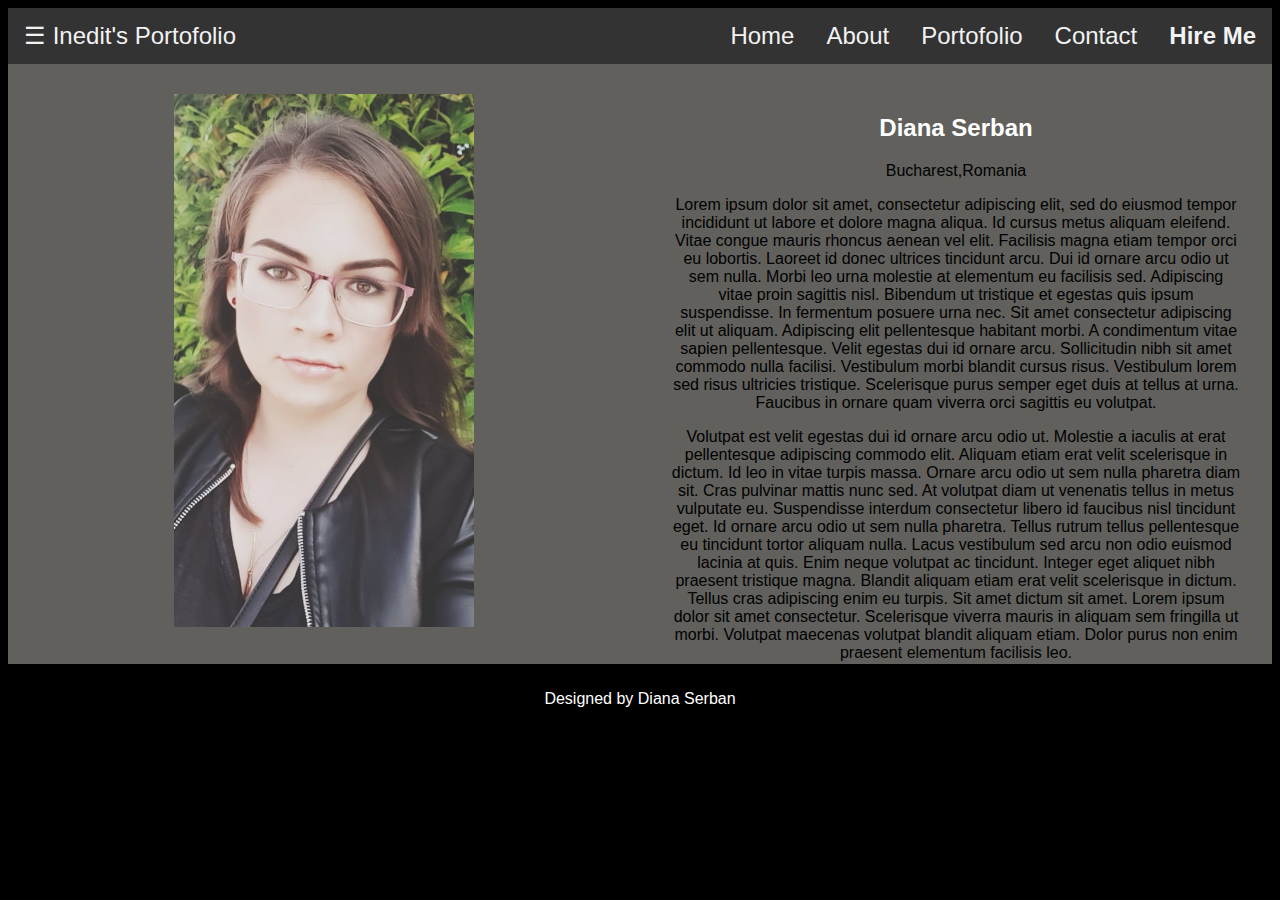
<file: about.html>
<!DOCTYPE html>
<html lang="en">
   <head>
      <title>Diana - About</title>
      <meta charset="utf-8">
      <meta name="viewport" content="width=device-width, initial-scale=1">
      <link rel="stylesheet" type="text/css" href="style.css" />
   </head>
   <body>
      <div class="header">
         <!--Here is the menu section-->
         <div class='section-menu menu'>
            <!--Sidebar Menu-->
            <div id="mySidenav" class="sidenav">
               <a href="javascript:void(0)" class="closebtn" onclick="closeNav()">&times;</a>
               <a href="index.html">Home</a>
               <a href="about.html">About</a>
               <a href="portofolio.html">Portofolio</a>
               <a href="contact.html">Contact</a>
            </div>
            <div class="topnav">
               <span class="btn-expand;" onclick="openNav()">☰ Inedit's Portofolio</span>
               <div class="pull-right">
                  <a href="index.html">Home</a>
                  <a href="about.html">About</a>
                  <a href="portofolio.html">Portofolio</a>
                  <a href="contact.html">Contact</a>
                  <span><b>Hire Me</b></span>
               </div>
            </div>
         </div>
      </div>
      <div class="row">
         <div class="column-2">
            <img src="img/diana.jpg" alt="diana serban"  />
         </div>
         <div class="column-2">
            <h2>Diana Serban</h2>
            <p>Bucharest,Romania</p>
            <p>
               Lorem ipsum dolor sit amet, consectetur adipiscing elit, sed do eiusmod tempor incididunt ut labore et dolore magna aliqua. Id cursus metus aliquam eleifend. Vitae congue mauris rhoncus aenean vel elit. Facilisis magna etiam tempor orci eu lobortis. Laoreet id donec ultrices tincidunt arcu. Dui id ornare arcu odio ut sem nulla. Morbi leo urna molestie at elementum eu facilisis sed. Adipiscing vitae proin sagittis nisl. Bibendum ut tristique et egestas quis ipsum suspendisse. In fermentum posuere urna nec. Sit amet consectetur adipiscing elit ut aliquam. Adipiscing elit pellentesque habitant morbi. A condimentum vitae sapien pellentesque. Velit egestas dui id ornare arcu. Sollicitudin nibh sit amet commodo nulla facilisi. Vestibulum morbi blandit cursus risus. Vestibulum lorem sed risus ultricies tristique. Scelerisque purus semper eget duis at tellus at urna. Faucibus in ornare quam viverra orci sagittis eu volutpat.
            </p>
            <p>Volutpat est velit egestas dui id ornare arcu odio ut. Molestie a iaculis at erat pellentesque adipiscing commodo elit. Aliquam etiam erat velit scelerisque in dictum. Id leo in vitae turpis massa. Ornare arcu odio ut sem nulla pharetra diam sit. Cras pulvinar mattis nunc sed. At volutpat diam ut venenatis tellus in metus vulputate eu. Suspendisse interdum consectetur libero id faucibus nisl tincidunt eget. Id ornare arcu odio ut sem nulla pharetra. Tellus rutrum tellus pellentesque eu tincidunt tortor aliquam nulla. Lacus vestibulum sed arcu non odio euismod lacinia at quis. Enim neque volutpat ac tincidunt. Integer eget aliquet nibh praesent tristique magna. Blandit aliquam etiam erat velit scelerisque in dictum. Tellus cras adipiscing enim eu turpis. Sit amet dictum sit amet. Lorem ipsum dolor sit amet consectetur. Scelerisque viverra mauris in aliquam sem fringilla ut morbi. Volutpat maecenas volutpat blandit aliquam etiam. Dolor purus non enim praesent elementum facilisis leo.</p>
         </div>
      </div>
      <div class="footer">
         <p>Designed by Diana Serban</p>
      </div>
      <script>
         function openNav() {
             document.getElementById("mySidenav").style.width = "40%";
         }
         
         function closeNav() {
             document.getElementById("mySidenav").style.width = "0";
         }
      </script>
   </body>
</html>
</file>
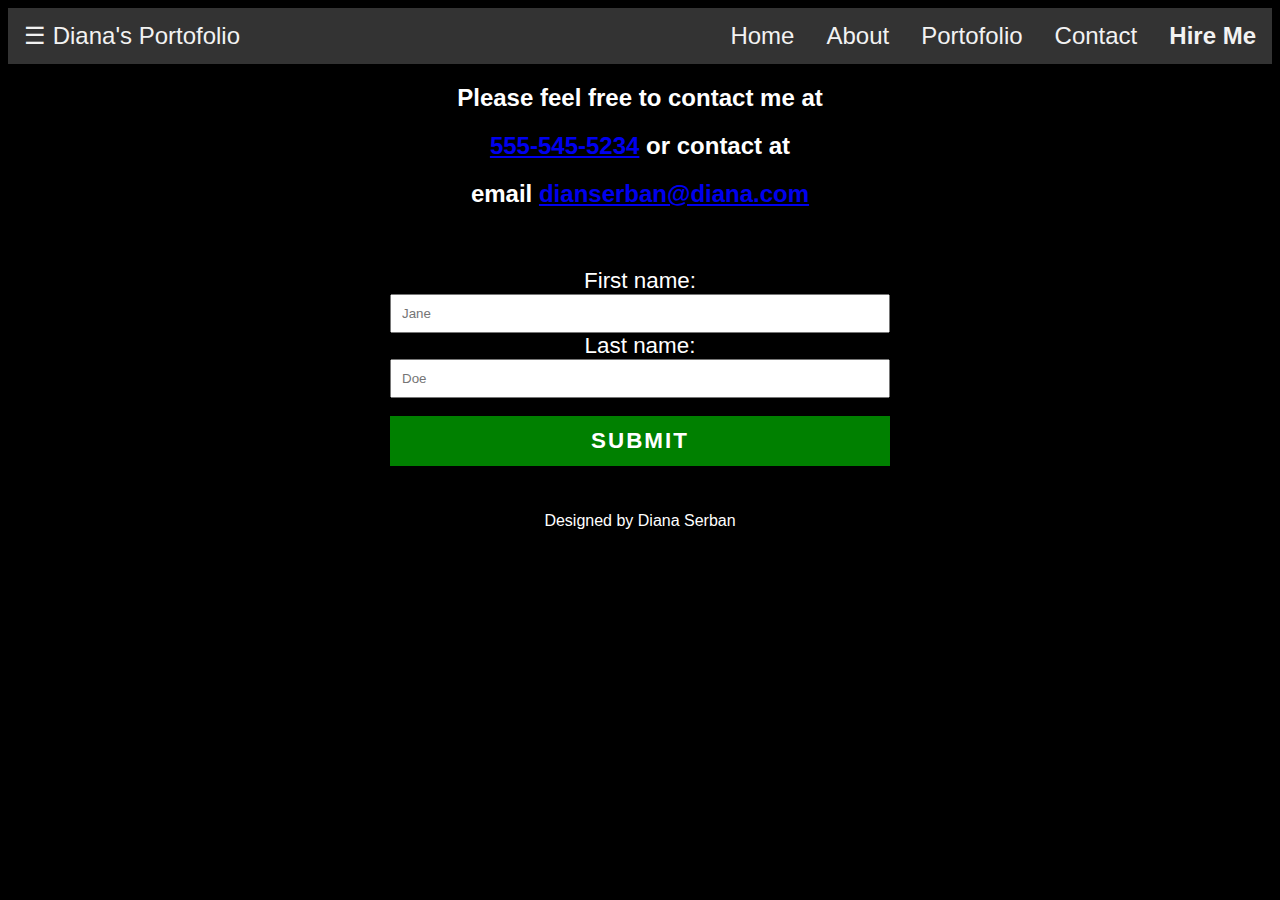
<file: contact.html>
<!DOCTYPE html>
<html lang="en">
   <head>
      <title>Diana's Portofolio</title>
      <meta charset="utf-8">
      <meta name="viewport" content="width=device-width, initial-scale=1">
      <link rel="stylesheet" type="text/css" href="style.css" />
   </head>
   <body>
      <div class="header">
         <!--Here is the menu section-->
         <div class='section-menu menu'>
            <!--Sidebar Menu-->
            <div id="mySidenav" class="sidenav">
               <a href="javascript:void(0)" class="closebtn" onclick="closeNav()">&times;</a>
               <a href="index.html">Home</a>
               <a href="about.html">About</a>
               <a href="portofolio.html">Portofolio</a>
               <a href="contact.html">Contact</a>
            </div>
            <div class="topnav">
               <span class="btn-expand;" onclick="openNav()">☰ Diana's Portofolio</span>
               <div class="pull-right">
                  <a href="index.html">Home</a>
                  <a href="about.html">About</a>
                  <a href="portofolio.html">Portofolio</a>
                  <a href="contact.html">Contact</a>
                  <span><b>Hire Me</b></span>
               </div>
            </div>
         </div>
      </div>
      <div class="row color-white">
         <h2>Please feel free to contact me at </h2>
         <h2><a href="tel:555-555-5555">555-545-5234</a> or contact at </h2>
         <h2>email <a href="mailto:dianserban@diana.com">dianserban@diana.com</a></h2>
         <form action="/action_page.php">
            <label>First name:</label><br>
            <input type="text" name="firstname" placeholder="Jane">
            <br>
            <label>Last name:</label><br>
            <input type="text" name="lastname" placeholder="Doe">
            <br><br>
            <input type="submit" value="Submit">
         </form>
      </div>
      <div class="footer">
         <p>Designed by Diana Serban</p>
      </div>
      <script>
         function openNav() {
           document.getElementById("mySidenav").style.width = "40%";
         }
         
         function closeNav() {
           document.getElementById("mySidenav").style.width = "0";
         }
      </script>
   </body>
</html>
</file>
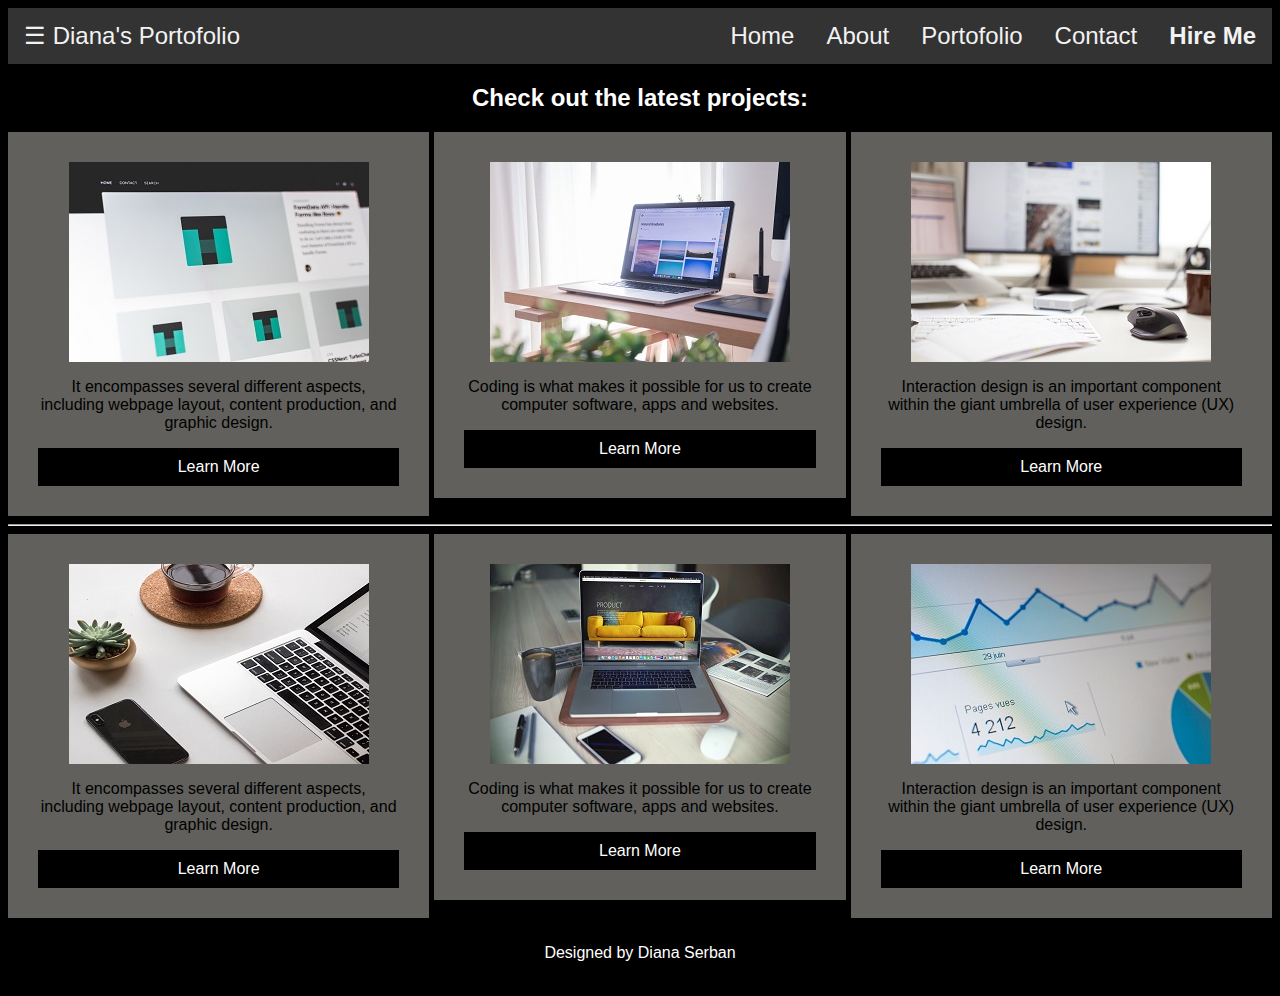
<file: portofolio.html>
<!DOCTYPE html>
<html lang="en">
   <head>
      <title>Diana's Portofolio</title>
      <meta charset="utf-8">
      <meta name="viewport" content="width=device-width, initial-scale=1">
      <link rel="stylesheet" type="text/css" href="style.css" />
   </head>
   <body>
      <div class="header">
         <!--Here is the menu section-->
         <div class='section-menu menu'>
            <!--Sidebar Menu-->
            <div id="mySidenav" class="sidenav">
               <a href="javascript:void(0)" class="closebtn" onclick="closeNav()">&times;</a>
               <a href="index.html">Home</a>
               <a href="about.html">About</a>
               <a href="portofolio.html">Portofolio</a>
               <a href="contact.html">Contact</a>
            </div>
            <div class="topnav">
               <span class="btn-expand;" onclick="openNav()">☰ Diana's Portofolio</span>
               <div class="pull-right">
                  <a href="index.html">Home</a>
                  <a href="about.html">About</a>
                  <a href="portofolio.html">Portofolio</a>
                  <a href="contact.html">Contact</a>
                  <span><b>Hire Me</b></span>
               </div>
            </div>
         </div>
      </div>
      <div class="row">
         <h2>Check out the latest projects:</h2>
      </div>
      <div class="row">
         <div class="column-3">
            <img src="img/projects/1.jpg" alt="design_image"  class="project-img"   />
            <p> It encompasses several different aspects, including webpage layout, content production, and graphic design.</p>
            <div class="button">Learn More</div>
         </div>
         <div class="column-3">
            <img src="img/projects/2.jpg" alt="design_image"  class="project-img"   />
            <p>Coding is what makes it possible for us to create computer software, apps and websites.</p>
            <div class="button">Learn More</div>
         </div>
         <div class="column-3">
            <img src="img/projects/3.jpg" alt="design_image" class="project-img"  />
            <p>Interaction design is an important component within the giant umbrella of user experience (UX) design.</p>
            <div class="button">Learn More</div>
         </div>
      </div>
      <hr>
      <div class="row">
         <div class="column-3">
            <img src="img/projects/4.jpg" alt="design_image"  class="project-img"   />
            <p> It encompasses several different aspects, including webpage layout, content production, and graphic design.</p>
            <div class="button">Learn More</div>
         </div>
         <div class="column-3">
            <img src="img/projects/5.jpg" alt="design_image"  class="project-img"   />
            <p>Coding is what makes it possible for us to create computer software, apps and websites.</p>
            <div class="button">Learn More</div>
         </div>
         <div class="column-3">
            <img src="img/projects/6.jpg" alt="design_image" class="project-img"  />
            <p>Interaction design is an important component within the giant umbrella of user experience (UX) design.</p>
            <div class="button">Learn More</div>
         </div>
      </div>
      <div class="footer">
         <p>Designed by Diana Serban</p>
      </div>
      <script>
         function openNav() {
           document.getElementById("mySidenav").style.width = "40%";
         }
         
         function closeNav() {
           document.getElementById("mySidenav").style.width = "0";
         }
      </script>
   </body>
</html>
</file>
<file: style.css>
* {
    box-sizing: border-box;
}

body {
    font-family: Arial, Helvetica, sans-serif;
    background-color: black;
}

h2 {
    font-size: 1.5em;
    color: white;
}

p {
    font-size: 1em;
}


/* Style the header */

.header {
    background-color: #f1f1f1;
    padding: 0;
    text-align: center;
    font-size: 1.5em;
}


/* Style the top navigation bar */

.topnav {
    overflow: hidden;
    background-color: #333;
}


/* Style the topnav links */

.topnav a {
    float: left;
    display: block;
    color: #f2f2f2;
    text-align: center;
    padding: 14px 16px;
    text-decoration: none;
}

.topnav span {
    float: left;
    display: block;
    color: #f2f2f2;
    text-align: center;
    padding: 14px 16px;
    text-decoration: none;
}


/* Change color on hover */

.topnav a:hover {
    background-color: #ddd;
    color: black;
}


/* The side navigation menu */

.sidenav {
    height: 100%;
    /* 100% Full-height */
    width: 0;
    /* 0 width - change this with JavaScript */
    position: fixed;
    /* Stay in place */
    z-index: 1;
    /* Stay on top */
    top: 0;
    /* Stay at the top */
    left: 0;
    background-color: #111;
    /* Black*/
    overflow-x: hidden;
    /* Disable horizontal scroll */
    padding-top: 60px;
    /* Place content 60px from the top */
    transition: 0.5s;
    /* 0.5 second transition effect to slide in the sidenav */
    ;
}


/* The navigation menu links */

.sidenav a {
    padding: 8px 8px 8px 32px;
    text-decoration: none;
    font-size: 25px;
    color: #818181;
    display: block;
    transition: 0.3s;
}


/* When you mouse over the navigation links, change their color */

.sidenav a:hover {
    color: #f1f1f1;
}


/* Position and style the close button (top right corner) */

.sidenav .closebtn {
    position: absolute;
    top: 0;
    right: 25px;
    font-size: 36px;
    margin-left: 50px;
}


/* Create three equal columns that floats next to each other */

.column-3 {
    float: left;
    width: 33.33%;
    padding: 30px;
    background-color: #61605D;
}


/* Create two equal columns that floats next to each other */

.column-2 {
    float: left;
    width: 50%;
    padding: 30px;
    background-color: #61605D;
    height: 600px;
}


/*style the 3 equal columns*/

.column-3:nth-child(2) {
    border-width: 0 5px 0 5px;
    border-style: solid;
    border-color: black;
}

.row {
    background-color: black;
}

.row h2,
p,
.button,
form {
    text-align: center;
}

.column-3 img {
    margin: auto;
    width: 128px;
    display: block;
}

.project-img {
    width: 300px!important;
    height: 200px!important;
}

.column-2 img {
    margin: auto;
    width: 300px;
    display: block;
}


/* Clear floats after the columns */

.row:after {
    content: "";
    display: table;
    clear: both;
}


/* Style the footer */

.footer {
    background-color: black;
    padding: 10px;
    text-align: center;
    color: white;
}


/*General Rules*/

.pull-right {
    float: right;
}

.button {
    background-color: black;
    font-size: 1em;
    color: white;
    padding: 10px;
}

.img-responsive {
    width: 100%;
}

.color-white {
    color: white;
}

form {
    padding: 20px;
    margin-top: 40px;
}

input {
    padding: 10px;
    width: 500px;
}

label {
    font-size: 1.4em;
}

input[type="submit"] {
    background-color: green;
    color: white;
    border: 2px solid green;
    font-weight: 700;
    text-transform: uppercase;
    letter-spacing: 2px;
    font-size: 1.4em;
}


/* Responsive layout - makes the three columns stack on top of each other instead of next to each other */

@media (max-width: 600px) {
    .column-3,
    .column-2 {
        width: 100%;
        padding: 0;
        height: 100%;
        margin-bottom: 2%;
    }
    /*style the 3 equal columns*/
    .column-3:nth-child(2) {
        border-width: 1px 0 1px 0;
        border-style: solid;
        border-color: black;
        padding: 0;
    }
    .topnav a {
        display: none;
    }
    .sidenav {
        padding-top: 15px;
    }
    .sidenav a {
        font-size: 18px;
    }
    .img-responsive {
        width: 100%;
    }
    .project-img {
        padding: 10px;
    }
    input {
        width: 100%;
    }
}
</file>
